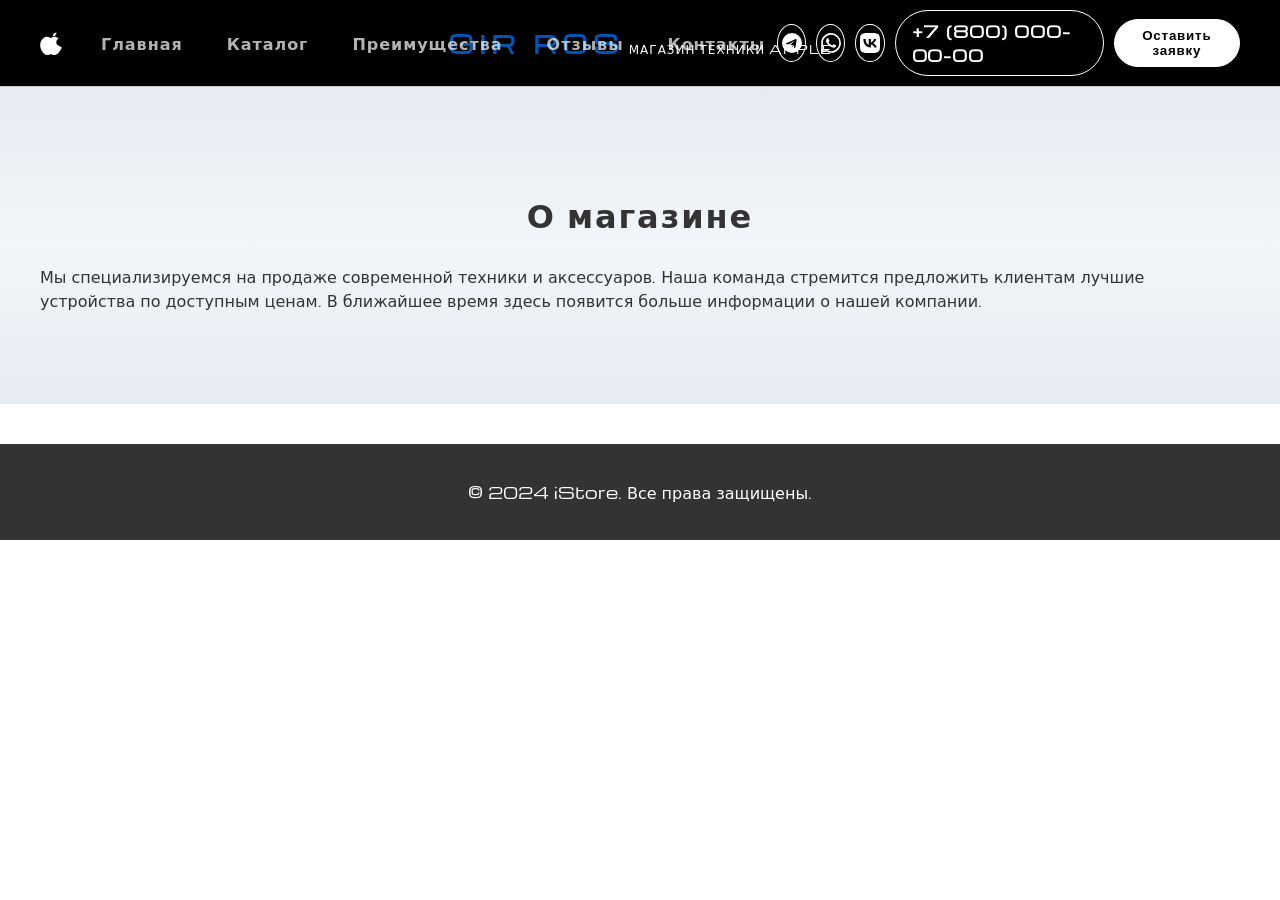
<file: about.html>
<!doctype html>
<html lang="ru">
  <head>
    <meta charset="UTF-8" />
    <meta name="viewport" content="width=device-width, initial-scale=1.0" />
    <title>О нас</title>
    <link rel="preconnect" href="https://fonts.googleapis.com">
    <link rel="preconnect" href="https://fonts.gstatic.com" crossorigin>
    <link href="https://fonts.googleapis.com/css2?family=Michroma&display=swap" rel="stylesheet">
    <link rel="stylesheet" href="assets/styles.css" />
  </head>
  <body>
    <header>
      <div class="logo">
        <svg
          class="apple-icon"
          viewBox="0 0 24 24"
          width="24"
          height="24"
          fill="currentColor"
          aria-hidden="true"
        >
          <path
            d="M16.365 1.43c-.92.055-2 .64-2.65 1.39-.57.65-1.07 1.66-.88 2.63h.05c.95 0 2.06-.6 2.71-1.35.58-.66 1.02-1.67.77-2.67zM21.8 16.6c-.73 1.68-1.6 3.36-2.8 4.77-1.13 1.31-2.5 2.63-4.28 2.63-1.66 0-2.1-.86-3.9-.86-1.83 0-2.33.84-3.87.86-1.78 0-3.23-1.73-4.36-3.04C.83 18.9-.13 15.6.3 12.53c.36-2.46 1.8-4.53 3.6-5.77a5.54 5.54 0 012.95-.95c1.63 0 3.17 1.12 3.9 1.12.72 0 2.13-1.37 3.95-1.17.67.03 2.55.27 3.76 2.03-3.2 1.73-2.68 6.22.49 7.02z"
          />
        </svg>
        <div class="logo-text">
          <a href="index.html" class="logo-name" title="gir-ros.ru">GIR ROS</a>
          <small class="logo-tagline">МАГАЗИН ТЕХНИКИ APPLE</small>
        </div>
      </div>
      <button class="hamburger" aria-label="Меню">&#9776;</button>
      <ul class="navbar">
        <li><a href="index.html">Главная</a></li>
        <li><a href="catalog.html">Каталог</a></li>
        <li><a href="about.html">Преимущества</a></li>
        <li><a href="reviews.html">Отзывы</a></li>
        <li><a href="contacts.html">Контакты</a></li>
      </ul>
      <div class="navbar-right">
        <a href="https://t.me/" class="icon-btn" target="_blank" aria-label="Telegram">
          <svg viewBox="0 0 24 24" fill="currentColor" width="20" height="20">
            <path d="M11.944 0A12 12 0 0 0 0 12a12 12 0 0 0 12 12 12 12 0 0 0 12-12A12 12 0 0 0 12 0a12 12 0 0 0-.056 0zm4.962 7.224c.1-.002.321.023.465.14a.506.506 0 0 1 .171.325c.016.093.036.306.02.472-.18 1.898-.962 6.502-1.36 8.627-.168.9-.499 1.201-.82 1.23-.696.065-1.225-.46-1.9-.902-1.056-.693-1.653-1.124-2.678-1.8-1.185-.78-.417-1.21.258-1.91.177-.184 3.247-2.977 3.307-3.23.007-.032.014-.15-.056-.212s-.174-.041-.249-.024c-.106.024-1.793 1.14-5.061 3.345-.48.33-.913.49-1.302.48-.428-.008-1.252-.241-1.865-.44-.752-.245-1.349-.374-1.297-.789.027-.216.325-.437.893-.663 3.498-1.524 5.83-2.529 6.998-3.014 3.332-1.386 4.025-1.627 4.476-1.635z"/>
          </svg>
        </a>
        <a href="https://wa.me/" class="icon-btn" target="_blank" aria-label="WhatsApp">
          <svg viewBox="0 0 24 24" fill="currentColor" width="20" height="20">
            <path d="M17.472 14.382c-.297-.149-1.758-.867-2.03-.967-.273-.099-.471-.148-.67.15-.197.297-.767.966-.94 1.164-.173.199-.347.223-.644.075-.297-.15-1.255-.463-2.39-1.475-.883-.788-1.48-1.761-1.653-2.059-.173-.297-.018-.458.13-.606.134-.133.298-.347.446-.52.149-.174.198-.298.298-.497.099-.198.05-.371-.025-.52-.075-.149-.669-1.612-.916-2.207-.242-.579-.487-.5-.669-.51-.173-.008-.371-.01-.57-.01-.198 0-.52.074-.792.372-.272.297-1.04 1.016-1.04 2.479 0 1.462 1.065 2.875 1.213 3.074.149.198 2.096 3.2 5.077 4.487.709.306 1.262.489 1.694.625.712.227 1.36.195 1.871.118.571-.085 1.758-.719 2.006-1.413.248-.694.248-1.289.173-1.413-.074-.124-.272-.198-.57-.347m-5.421 7.403h-.004a9.87 9.87 0 01-5.031-1.378l-.361-.214-3.741.982.998-3.648-.235-.374a9.86 9.86 0 01-1.51-5.26c.001-5.45 4.436-9.884 9.888-9.884 2.64 0 5.122 1.03 6.988 2.898a9.825 9.825 0 012.893 6.994c-.003 5.45-4.437 9.884-9.885 9.884m8.413-18.297A11.815 11.815 0 0012.05 0C5.495 0 .165 5.335.162 11.892c0 2.096.547 4.142 1.588 5.945L.057 24l6.305-1.654a11.882 11.882 0 005.683 1.448h.005c6.554 0 11.89-5.335 11.893-11.893a11.821 11.821 0 00-3.48-8.413Z"/>
          </svg>
        </a>
        <a href="https://vk.com" class="icon-btn" target="_blank" aria-label="VK">
          <svg viewBox="0 0 24 24" fill="currentColor" width="20" height="20">
            <path d="m9.489.004.729-.003h3.564l.73.003.914.01.433.007.418.011.403.014.388.016.374.021.36.025.345.03.333.033c1.74.196 2.933.616 3.833 1.516.9.9 1.32 2.092 1.516 3.833l.034.333.029.346.025.36.02.373.025.588.012.41.013.644.009.915.004.98-.001 3.313-.003.73-.01.914-.007.433-.011.418-.014.403-.016.388-.021.374-.025.36-.03.345-.033.333c-.196 1.74-.616 2.933-1.516 3.833-.9.9-2.092 1.32-3.833 1.516l-.333.034-.346.029-.36.025-.373.02-.588.025-.41.012-.644.013-.915.009-.98.004-3.313-.001-.73-.003-.914-.01-.433-.007-.418-.011-.403-.014-.388-.016-.374-.021-.36-.025-.345-.03-.333-.033c-1.74-.196-2.933-.616-3.833-1.516-.9-.9-1.32-2.092-1.516-3.833l-.034-.333-.029-.346-.025-.36-.02-.373-.025-.588-.012-.41-.013-.644-.009-.915-.004-.98.001-3.313.003-.73.01-.914.007-.433.011-.418.014-.403.016-.388.021-.374.025-.36.03-.345.033-.333c.196-1.74.616-2.933 1.516-3.833.9-.9 2.092-1.32 3.833-1.516l.333-.034.346-.029.36-.025.373-.02.588-.025.41-.012.644-.013.915-.009ZM6.79 7.3H4.05c.13 6.24 3.25 9.99 8.72 9.99h.31v-3.57c2.01.2 3.53 1.67 4.14 3.57h2.84c-.78-2.84-2.83-4.41-4.11-5.01 1.28-.74 3.08-2.54 3.51-4.98h-2.58c-.56 1.98-2.22 3.78-3.8 3.95V7.3H10.5v6.92c-1.6-.4-3.62-2.34-3.71-6.92Z"/>
          </svg>
        </a>
        <a href="tel:+78000000000" class="phone-btn">+7 (800) 000-00-00</a>
        <button class="request-btn">Оставить заявку</button>
      </div>
    </header>

    <section class="section-background">
      <div class="container fade-in">
      <h1>О магазине</h1>
      <p>
        Мы специализируемся на продаже современной техники и аксессуаров. Наша
        команда стремится предложить клиентам лучшие устройства по доступным
        ценам. В ближайшее время здесь появится больше информации о нашей
        компании.
      </p>
      </div>
    </section>

    <footer>
      <p>&copy; 2024 iStore. Все права защищены.</p>
    </footer>

    <div id="request-modal" class="modal">
      <div class="modal-content">
        <button class="close-modal">&times;</button>
        <h2>Оставьте заявку</h2>
        <p>
          В течение 30 минут , в рабочее время с вами свяжется менеджер нашего
          магазина
        </p>
        <form>
          <input type="text" placeholder="Ваше имя" required />
          <input type="tel" placeholder="Ваш телефон" required />
          <button type="submit">Отправить</button>
        </form>
        <small
          >Нажимая на кнопку "Отправить" вы соглашаетесь с правилами обработки
          персональных данных</small
        >
      </div>
    </div>

    <script src="assets/script.js"></script>
  </body>
</html>
</file>
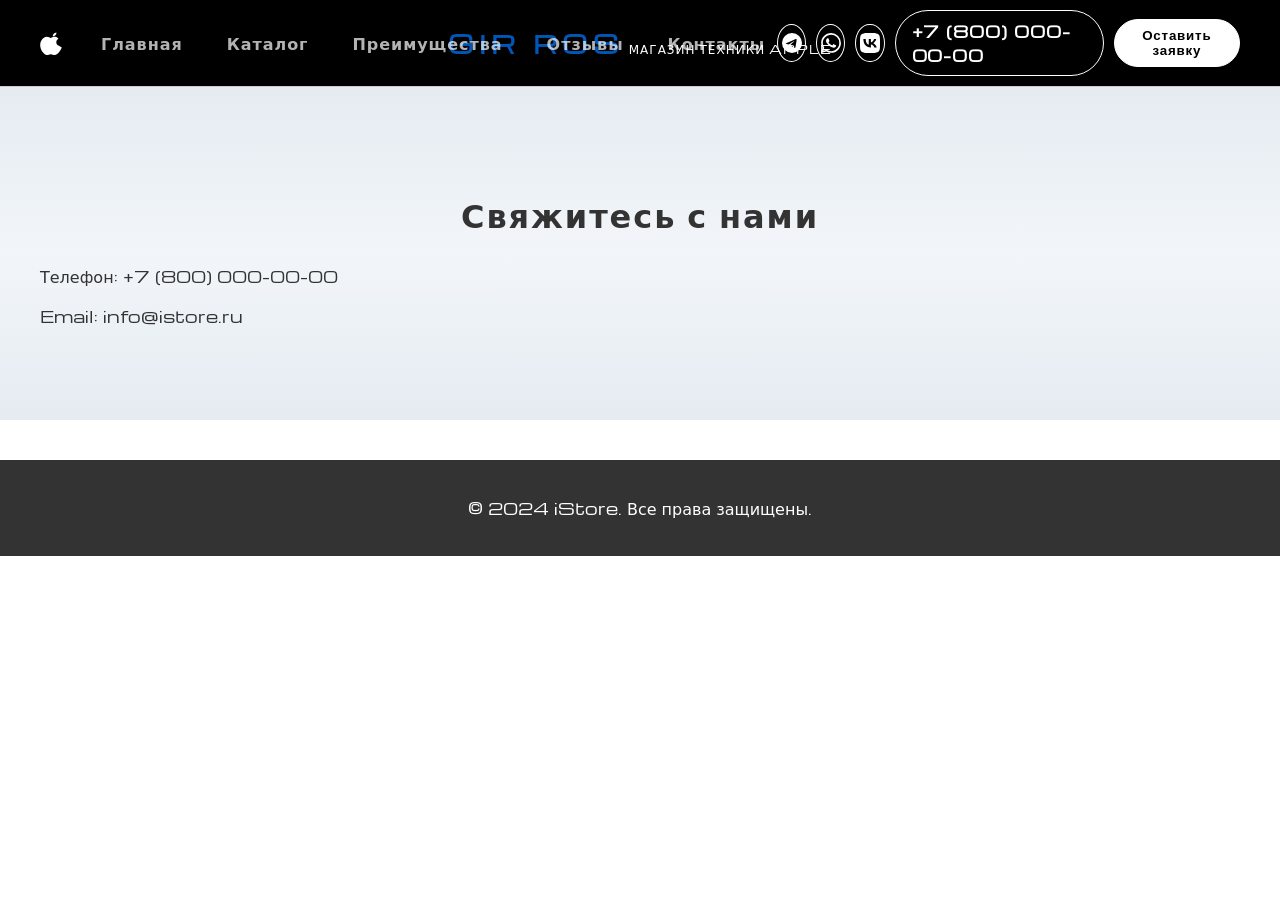
<file: contacts.html>
<!doctype html>
<html lang="ru">
  <head>
    <meta charset="UTF-8" />
    <meta name="viewport" content="width=device-width, initial-scale=1.0" />
    <title>Контакты</title>
    <link rel="preconnect" href="https://fonts.googleapis.com">
    <link rel="preconnect" href="https://fonts.gstatic.com" crossorigin>
    <link href="https://fonts.googleapis.com/css2?family=Michroma&display=swap" rel="stylesheet">
    <link rel="stylesheet" href="assets/styles.css" />
  </head>
  <body>
    <header>
      <div class="logo">
        <svg
          class="apple-icon"
          viewBox="0 0 24 24"
          width="24"
          height="24"
          fill="currentColor"
          aria-hidden="true"
        >
          <path
            d="M16.365 1.43c-.92.055-2 .64-2.65 1.39-.57.65-1.07 1.66-.88 2.63h.05c.95 0 2.06-.6 2.71-1.35.58-.66 1.02-1.67.77-2.67zM21.8 16.6c-.73 1.68-1.6 3.36-2.8 4.77-1.13 1.31-2.5 2.63-4.28 2.63-1.66 0-2.1-.86-3.9-.86-1.83 0-2.33.84-3.87.86-1.78 0-3.23-1.73-4.36-3.04C.83 18.9-.13 15.6.3 12.53c.36-2.46 1.8-4.53 3.6-5.77a5.54 5.54 0 012.95-.95c1.63 0 3.17 1.12 3.9 1.12.72 0 2.13-1.37 3.95-1.17.67.03 2.55.27 3.76 2.03-3.2 1.73-2.68 6.22.49 7.02z"
          />
        </svg>
        <div class="logo-text">
          <a href="index.html" class="logo-name" title="gir-ros.ru">GIR ROS</a>
          <small class="logo-tagline">МАГАЗИН ТЕХНИКИ APPLE</small>
        </div>
      </div>
      <button class="hamburger" aria-label="Меню">&#9776;</button>
      <ul class="navbar">
        <li><a href="index.html">Главная</a></li>
        <li><a href="catalog.html">Каталог</a></li>
        <li><a href="about.html">Преимущества</a></li>
        <li><a href="reviews.html">Отзывы</a></li>
        <li><a href="contacts.html">Контакты</a></li>
      </ul>
      <div class="navbar-right">
        <a href="https://t.me/" class="icon-btn" target="_blank" aria-label="Telegram">
          <svg viewBox="0 0 24 24" fill="currentColor" width="20" height="20">
            <path d="M11.944 0A12 12 0 0 0 0 12a12 12 0 0 0 12 12 12 12 0 0 0 12-12A12 12 0 0 0 12 0a12 12 0 0 0-.056 0zm4.962 7.224c.1-.002.321.023.465.14a.506.506 0 0 1 .171.325c.016.093.036.306.02.472-.18 1.898-.962 6.502-1.36 8.627-.168.9-.499 1.201-.82 1.23-.696.065-1.225-.46-1.9-.902-1.056-.693-1.653-1.124-2.678-1.8-1.185-.78-.417-1.21.258-1.91.177-.184 3.247-2.977 3.307-3.23.007-.032.014-.15-.056-.212s-.174-.041-.249-.024c-.106.024-1.793 1.14-5.061 3.345-.48.33-.913.49-1.302.48-.428-.008-1.252-.241-1.865-.44-.752-.245-1.349-.374-1.297-.789.027-.216.325-.437.893-.663 3.498-1.524 5.83-2.529 6.998-3.014 3.332-1.386 4.025-1.627 4.476-1.635z"/>
          </svg>
        </a>
        <a href="https://wa.me/" class="icon-btn" target="_blank" aria-label="WhatsApp">
          <svg viewBox="0 0 24 24" fill="currentColor" width="20" height="20">
            <path d="M17.472 14.382c-.297-.149-1.758-.867-2.03-.967-.273-.099-.471-.148-.67.15-.197.297-.767.966-.94 1.164-.173.199-.347.223-.644.075-.297-.15-1.255-.463-2.39-1.475-.883-.788-1.48-1.761-1.653-2.059-.173-.297-.018-.458.13-.606.134-.133.298-.347.446-.52.149-.174.198-.298.298-.497.099-.198.05-.371-.025-.52-.075-.149-.669-1.612-.916-2.207-.242-.579-.487-.5-.669-.51-.173-.008-.371-.01-.57-.01-.198 0-.52.074-.792.372-.272.297-1.04 1.016-1.04 2.479 0 1.462 1.065 2.875 1.213 3.074.149.198 2.096 3.2 5.077 4.487.709.306 1.262.489 1.694.625.712.227 1.36.195 1.871.118.571-.085 1.758-.719 2.006-1.413.248-.694.248-1.289.173-1.413-.074-.124-.272-.198-.57-.347m-5.421 7.403h-.004a9.87 9.87 0 01-5.031-1.378l-.361-.214-3.741.982.998-3.648-.235-.374a9.86 9.86 0 01-1.51-5.26c.001-5.45 4.436-9.884 9.888-9.884 2.64 0 5.122 1.03 6.988 2.898a9.825 9.825 0 012.893 6.994c-.003 5.45-4.437 9.884-9.885 9.884m8.413-18.297A11.815 11.815 0 0012.05 0C5.495 0 .165 5.335.162 11.892c0 2.096.547 4.142 1.588 5.945L.057 24l6.305-1.654a11.882 11.882 0 005.683 1.448h.005c6.554 0 11.89-5.335 11.893-11.893a11.821 11.821 0 00-3.48-8.413Z"/>
          </svg>
        </a>
        <a href="https://vk.com" class="icon-btn" target="_blank" aria-label="VK">
          <svg viewBox="0 0 24 24" fill="currentColor" width="20" height="20">
            <path d="m9.489.004.729-.003h3.564l.73.003.914.01.433.007.418.011.403.014.388.016.374.021.36.025.345.03.333.033c1.74.196 2.933.616 3.833 1.516.9.9 1.32 2.092 1.516 3.833l.034.333.029.346.025.36.02.373.025.588.012.41.013.644.009.915.004.98-.001 3.313-.003.73-.01.914-.007.433-.011.418-.014.403-.016.388-.021.374-.025.36-.03.345-.033.333c-.196 1.74-.616 2.933-1.516 3.833-.9.9-2.092 1.32-3.833 1.516l-.333.034-.346.029-.36.025-.373.02-.588.025-.41.012-.644.013-.915.009-.98.004-3.313-.001-.73-.003-.914-.01-.433-.007-.418-.011-.403-.014-.388-.016-.374-.021-.36-.025-.345-.03-.333-.033c-1.74-.196-2.933-.616-3.833-1.516-.9-.9-1.32-2.092-1.516-3.833l-.034-.333-.029-.346-.025-.36-.02-.373-.025-.588-.012-.41-.013-.644-.009-.915-.004-.98.001-3.313.003-.73.01-.914.007-.433.011-.418.014-.403.016-.388.021-.374.025-.36.03-.345.033-.333c.196-1.74.616-2.933 1.516-3.833.9-.9 2.092-1.32 3.833-1.516l.333-.034.346-.029.36-.025.373-.02.588-.025.41-.012.644-.013.915-.009ZM6.79 7.3H4.05c.13 6.24 3.25 9.99 8.72 9.99h.31v-3.57c2.01.2 3.53 1.67 4.14 3.57h2.84c-.78-2.84-2.83-4.41-4.11-5.01 1.28-.74 3.08-2.54 3.51-4.98h-2.58c-.56 1.98-2.22 3.78-3.8 3.95V7.3H10.5v6.92c-1.6-.4-3.62-2.34-3.71-6.92Z"/>
          </svg>
        </a>
        <a href="tel:+78000000000" class="phone-btn">+7 (800) 000-00-00</a>
        <button class="request-btn">Оставить заявку</button>
      </div>
    </header>

    <section class="section-background">
      <div class="container fade-in">
      <h1>Свяжитесь с нами</h1>
      <p>Телефон: +7 (800) 000-00-00</p>
      <p>Email: info@istore.ru</p>
      </div>
    </section>

    <footer>
      <p>&copy; 2024 iStore. Все права защищены.</p>
    </footer>

    <div id="request-modal" class="modal">
      <div class="modal-content">
        <button class="close-modal">&times;</button>
        <h2>Оставьте заявку</h2>
        <p>
          В течение 30 минут , в рабочее время с вами свяжется менеджер нашего
          магазина
        </p>
        <form>
          <input type="text" placeholder="Ваше имя" required />
          <input type="tel" placeholder="Ваш телефон" required />
          <button type="submit">Отправить</button>
        </form>
        <small
          >Нажимая на кнопку "Отправить" вы соглашаетесь с правилами обработки
          персональных данных</small
        >
      </div>
    </div>

    <script src="assets/script.js"></script>
  </body>
</html>
</file>
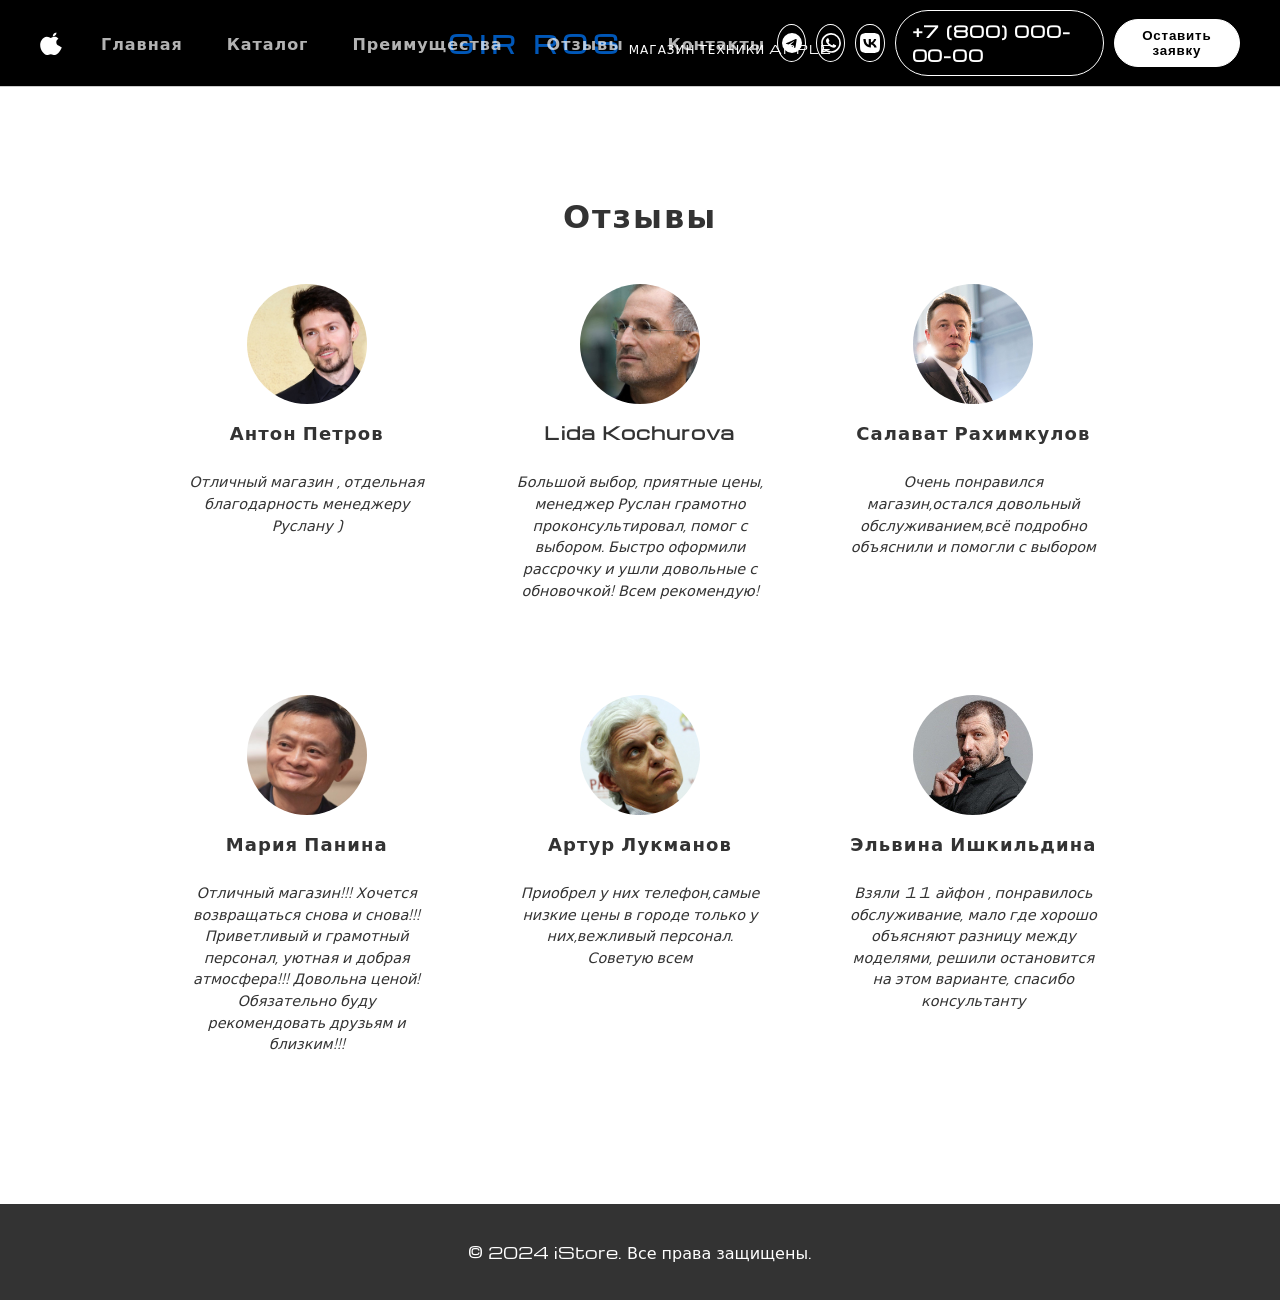
<file: reviews.html>
<!doctype html>
<html lang="ru">
  <head>
    <meta charset="UTF-8" />
    <meta name="viewport" content="width=device-width, initial-scale=1.0" />
    <title>Отзывы</title>
    <link rel="preconnect" href="https://fonts.googleapis.com">
    <link rel="preconnect" href="https://fonts.gstatic.com" crossorigin>
    <link href="https://fonts.googleapis.com/css2?family=Michroma&display=swap" rel="stylesheet">
    <link rel="stylesheet" href="assets/styles.css" />
  </head>
  <body>
    <header>
      <div class="logo">
        <svg
          class="apple-icon"
          viewBox="0 0 24 24"
          width="24"
          height="24"
          fill="currentColor"
          aria-hidden="true"
        >
          <path
            d="M16.365 1.43c-.92.055-2 .64-2.65 1.39-.57.65-1.07 1.66-.88 2.63h.05c.95 0 2.06-.6 2.71-1.35.58-.66 1.02-1.67.77-2.67zM21.8 16.6c-.73 1.68-1.6 3.36-2.8 4.77-1.13 1.31-2.5 2.63-4.28 2.63-1.66 0-2.1-.86-3.9-.86-1.83 0-2.33.84-3.87.86-1.78 0-3.23-1.73-4.36-3.04C.83 18.9-.13 15.6.3 12.53c.36-2.46 1.8-4.53 3.6-5.77a5.54 5.54 0 012.95-.95c1.63 0 3.17 1.12 3.9 1.12.72 0 2.13-1.37 3.95-1.17.67.03 2.55.27 3.76 2.03-3.2 1.73-2.68 6.22.49 7.02z"
          />
        </svg>
        <div class="logo-text">
          <a href="index.html" class="logo-name" title="gir-ros.ru">GIR ROS</a>
          <small class="logo-tagline">МАГАЗИН ТЕХНИКИ APPLE</small>
        </div>
      </div>
      <button class="hamburger" aria-label="Меню">&#9776;</button>
      <ul class="navbar">
        <li><a href="index.html">Главная</a></li>
        <li><a href="catalog.html">Каталог</a></li>
        <li><a href="about.html">Преимущества</a></li>
        <li><a href="reviews.html">Отзывы</a></li>
        <li><a href="contacts.html">Контакты</a></li>
      </ul>
      <div class="navbar-right">
        <a href="https://t.me/" class="icon-btn" target="_blank" aria-label="Telegram">
          <svg viewBox="0 0 24 24" fill="currentColor" width="20" height="20">
            <path d="M11.944 0A12 12 0 0 0 0 12a12 12 0 0 0 12 12 12 12 0 0 0 12-12A12 12 0 0 0 12 0a12 12 0 0 0-.056 0zm4.962 7.224c.1-.002.321.023.465.14a.506.506 0 0 1 .171.325c.016.093.036.306.02.472-.18 1.898-.962 6.502-1.36 8.627-.168.9-.499 1.201-.82 1.23-.696.065-1.225-.46-1.9-.902-1.056-.693-1.653-1.124-2.678-1.8-1.185-.78-.417-1.21.258-1.91.177-.184 3.247-2.977 3.307-3.23.007-.032.014-.15-.056-.212s-.174-.041-.249-.024c-.106.024-1.793 1.14-5.061 3.345-.48.33-.913.49-1.302.48-.428-.008-1.252-.241-1.865-.44-.752-.245-1.349-.374-1.297-.789.027-.216.325-.437.893-.663 3.498-1.524 5.83-2.529 6.998-3.014 3.332-1.386 4.025-1.627 4.476-1.635z"/>
          </svg>
        </a>
        <a href="https://wa.me/" class="icon-btn" target="_blank" aria-label="WhatsApp">
          <svg viewBox="0 0 24 24" fill="currentColor" width="20" height="20">
            <path d="M17.472 14.382c-.297-.149-1.758-.867-2.03-.967-.273-.099-.471-.148-.67.15-.197.297-.767.966-.94 1.164-.173.199-.347.223-.644.075-.297-.15-1.255-.463-2.39-1.475-.883-.788-1.48-1.761-1.653-2.059-.173-.297-.018-.458.13-.606.134-.133.298-.347.446-.52.149-.174.198-.298.298-.497.099-.198.05-.371-.025-.52-.075-.149-.669-1.612-.916-2.207-.242-.579-.487-.5-.669-.51-.173-.008-.371-.01-.57-.01-.198 0-.52.074-.792.372-.272.297-1.04 1.016-1.04 2.479 0 1.462 1.065 2.875 1.213 3.074.149.198 2.096 3.2 5.077 4.487.709.306 1.262.489 1.694.625.712.227 1.36.195 1.871.118.571-.085 1.758-.719 2.006-1.413.248-.694.248-1.289.173-1.413-.074-.124-.272-.198-.57-.347m-5.421 7.403h-.004a9.87 9.87 0 01-5.031-1.378l-.361-.214-3.741.982.998-3.648-.235-.374a9.86 9.86 0 01-1.51-5.26c.001-5.45 4.436-9.884 9.888-9.884 2.64 0 5.122 1.03 6.988 2.898a9.825 9.825 0 012.893 6.994c-.003 5.45-4.437 9.884-9.885 9.884m8.413-18.297A11.815 11.815 0 0012.05 0C5.495 0 .165 5.335.162 11.892c0 2.096.547 4.142 1.588 5.945L.057 24l6.305-1.654a11.882 11.882 0 005.683 1.448h.005c6.554 0 11.89-5.335 11.893-11.893a11.821 11.821 0 00-3.48-8.413Z"/>
          </svg>
        </a>
        <a href="https://vk.com" class="icon-btn" target="_blank" aria-label="VK">
          <svg viewBox="0 0 24 24" fill="currentColor" width="20" height="20">
            <path d="m9.489.004.729-.003h3.564l.73.003.914.01.433.007.418.011.403.014.388.016.374.021.36.025.345.03.333.033c1.74.196 2.933.616 3.833 1.516.9.9 1.32 2.092 1.516 3.833l.034.333.029.346.025.36.02.373.025.588.012.41.013.644.009.915.004.98-.001 3.313-.003.73-.01.914-.007.433-.011.418-.014.403-.016.388-.021.374-.025.36-.03.345-.033.333c-.196 1.74-.616 2.933-1.516 3.833-.9.9-2.092 1.32-3.833 1.516l-.333.034-.346.029-.36.025-.373.02-.588.025-.41.012-.644.013-.915.009-.98.004-3.313-.001-.73-.003-.914-.01-.433-.007-.418-.011-.403-.014-.388-.016-.374-.021-.36-.025-.345-.03-.333-.033c-1.74-.196-2.933-.616-3.833-1.516-.9-.9-1.32-2.092-1.516-3.833l-.034-.333-.029-.346-.025-.36-.02-.373-.025-.588-.012-.41-.013-.644-.009-.915-.004-.98.001-3.313.003-.73.01-.914.007-.433.011-.418.014-.403.016-.388.021-.374.025-.36.03-.345.033-.333c.196-1.74.616-2.933 1.516-3.833.9-.9 2.092-1.32 3.833-1.516l.333-.034.346-.029.36-.025.373-.02.588-.025.41-.012.644-.013.915-.009ZM6.79 7.3H4.05c.13 6.24 3.25 9.99 8.72 9.99h.31v-3.57c2.01.2 3.53 1.67 4.14 3.57h2.84c-.78-2.84-2.83-4.41-4.11-5.01 1.28-.74 3.08-2.54 3.51-4.98h-2.58c-.56 1.98-2.22 3.78-3.8 3.95V7.3H10.5v6.92c-1.6-.4-3.62-2.34-3.71-6.92Z"/>
          </svg>
        </a>
        <a href="tel:+78000000000" class="phone-btn">+7 (800) 000-00-00</a>
        <button class="request-btn">Оставить заявку</button>
      </div>
    </header>

    <section>
      <div class="container fade-in">
      <h1>Отзывы</h1>
      <div class="reviews-grid">
        <div class="review-card">
          <img src="assets/images/review1.jpg" alt="Антон Петров" />
          <h3>Антон Петров</h3>
          <p>Отличный магазин , отдельная благодарность менеджеру Руслану )</p>
        </div>
        <div class="review-card">
          <img src="assets/images/review2.jpg" alt="Lida Kochurova" />
          <h3>Lida Kochurova</h3>
          <p>
            Большой выбор, приятные цены, менеджер Руслан грамотно
            проконсультировал, помог с выбором. Быстро оформили рассрочку и ушли
            довольные с обновочкой! Всем рекомендую!
          </p>
        </div>
        <div class="review-card">
          <img src="assets/images/review3.jpg" alt="Салават Рахимкулов" />
          <h3>Салават Рахимкулов</h3>
          <p>
            Очень понравился магазин,остался довольный обслуживанием,всё
            подробно объяснили и помогли с выбором
          </p>
        </div>
        <div class="review-card">
          <img src="assets/images/review4.jpg" alt="Мария Панина" />
          <h3>Мария Панина</h3>
          <p>
            Отличный магазин!!! Хочется возвращаться снова и снова!!!
            Приветливый и грамотный персонал, уютная и добрая атмосфера!!!
            Довольна ценой! Обязательно буду рекомендовать друзьям и близким!!!
          </p>
        </div>
        <div class="review-card">
          <img src="assets/images/review5.jpg" alt="Артур Лукманов" />
          <h3>Артур Лукманов</h3>
          <p>
            Приобрел у них телефон,самые низкие цены в городе только у
            них,вежливый персонал. Советую всем
          </p>
        </div>
        <div class="review-card">
          <img src="assets/images/review6.jpg" alt="Эльвина Ишкильдина" />
          <h3>Эльвина Ишкильдина</h3>
          <p>
            Взяли 11 айфон , понравилось обслуживание, мало где хорошо объясняют
            разницу между моделями, решили остановится на этом варианте, спасибо
            консультанту
          </p>
        </div>
      </div>
      </div>
    </section>

    <footer>
      <p>&copy; 2024 iStore. Все права защищены.</p>
    </footer>

    <div id="request-modal" class="modal">
      <div class="modal-content">
        <button class="close-modal">&times;</button>
        <h2>Оставьте заявку</h2>
        <p>
          В течение 30 минут , в рабочее время с вами свяжется менеджер нашего
          магазина
        </p>
        <form>
          <input type="text" placeholder="Ваше имя" required />
          <input type="tel" placeholder="Ваш телефон" required />
          <button type="submit">Отправить</button>
        </form>
        <small
          >Нажимая на кнопку "Отправить" вы соглашаетесь с правилами обработки
          персональных данных</small
        >
      </div>
    </div>

    <script src="assets/script.js"></script>
  </body>
</html>
</file>
<file: assets/styles.css>
/* === Global font: Michroma everywhere === */
html, body {
  font-family: "Michroma", system-ui, -apple-system, "Segoe UI", Roboto, Arial, sans-serif;
  font-weight: 400;                 /* у Michroma один базовый вес — оставляем 400 */
  -webkit-font-smoothing: antialiased;
  -moz-osx-font-smoothing: grayscale;
  text-rendering: optimizeLegibility;
}

/* Небольшая разрядка для заголовков/навигации в духе wordmark */
h1, h2, h3, h4, h5, h6,
.navbar a, .btn, .phone-btn, .request-btn,
.logo-text, .logo-name {
  letter-spacing: 0.06em;           /* аккуратно, чтобы абзацы не «расползались» */
  text-transform: none;             /* по желанию: можно uppercase */
}

/* Для логотипа можно шире, если нужно «как в лого» */
.logo-name {
  letter-spacing: 0.22em;           /* как в варианте B */
  text-transform: uppercase;        /* подчеркнуть «логотипность» */
}

/* Опционально: плотнее абзацы и шире числа */
p, li {
  letter-spacing: 0;
}

.kpi, .stat {
  letter-spacing: 0.08em;
}

html {
  scroll-behavior: smooth;
}

:root {
  --color-bg: #FFFFFF;
  --color-text: #333333;
  --color-primary: #0057B8;
  --color-accent: #FF6A00;
  --page-max: 1440px;
  --pad-inline: clamp(16px, 4vw, 96px);
  --hero-max: 1200px;
}

body {
  margin: 0;
  background-color: var(--color-bg);
  color: var(--color-text);
  line-height: 1.5;
}

a {
  color: var(--color-primary);
  text-decoration: none;
  transition: color 0.2s;
}

a:hover {
  color: var(--color-accent);
}

h1,
h2,
h3 {
  font-weight: 700;
  color: var(--color-text);
}

h1 {
  font-size: 32px;
  text-align: center;
}

h2 {
  font-size: 28px;
  text-align: center;
}

h3 {
  font-size: 24px;
}

.page,
.main-layout {
  max-width: var(--page-max);
  margin-inline: auto;
  padding-inline: var(--pad-inline);
}

header {
  background-color: #000;
  color: #fff;
  padding: 10px 40px;
  position: sticky;
  top: 0;
  z-index: 1000;
  display: flex;
  align-items: center;
  justify-content: flex-start;
  border-bottom: 1px solid #cccccc;
}

.logo {
  display: flex;
  align-items: center;
  gap: 8px;
  color: #fff;
}


.logo-text {
  line-height: 1;
}

header .logo-text {
  position: absolute;
  left: 50%;
  top: 50%;
  transform: translate(-50%, -50%);
  text-align: center;
}

.logo-name {
  font-weight: 700;
  font-size: 24px;
}

.logo-tagline {
  font-size: 12px;
  text-transform: uppercase;
  letter-spacing: 1px;
}

.navbar {
  display: flex;
  justify-content: flex-start;
  gap: 20px;
  list-style-type: none;
  padding: 0;
  margin: 0;
  margin-left: 25px;
}

.navbar li {
  display: inline-block;
}

.navbar a {
  text-decoration: none;
  color: #fff;
  font-weight: 600;
  padding: 8px 12px;
  opacity: 0.7;
  transition: opacity 0.2s;
}

  .navbar a:hover,
  .navbar a.active {
    opacity: 1;
  }

  section {
  padding: 60px 16px;
}

/* Background gradient for sections */
.section-background {
  background: linear-gradient(to bottom, #e5ebf1 0%, #f2f6fa 50%, #e5ebf1 100%);
}

.hero {
  padding: 0;
  position: relative;
}

/* Hero slider */
.hero-swiper {
  width: 100%;
  overflow: visible;
}

.hero-swiper .swiper-wrapper {
  transition-timing-function: cubic-bezier(0.8, 0, 1, 1);
}

.hero-swiper .swiper-slide {
  width: 75%;
  box-sizing: border-box;
  border: 1px solid #fff;
  border-radius: 12px;
  position: relative;
  overflow: hidden;
}

.hero-swiper img {
  width: 100%;
  aspect-ratio: 16/9;
  object-fit: cover;
  display: block;
}

.hero-swiper .swiper-pagination-bullet {
  background: #fff;
  opacity: 0.5;
}

.hero-swiper .swiper-pagination-bullet-active {
  opacity: 1;
}

.mini-hero {
  padding: 60px 0;
}

.mini-hero h2 {
  text-align: center;
  margin: 0 16px 32px;
}

.mini-hero-swiper {
  width: 100%;
  overflow: visible;
}

.mini-hero-swiper .swiper-wrapper {
  transition-timing-function: linear;
}

.mini-hero-swiper .swiper-slide {
  width: min(70%, 720px);
  min-width: 300px;
  box-sizing: border-box;
  border: 1px solid #fff;
  border-radius: 12px;
  overflow: hidden;
}

.mini-hero-swiper img {
  width: 100%;
  aspect-ratio: 16 / 9;
  object-fit: cover;
  display: block;
}

.mini-hero-swiper .swiper-pagination {
  position: static;
  margin: 24px auto 0;
  width: fit-content;
}

.mini-hero-swiper .swiper-pagination-bullet {
  background: rgba(0, 0, 0, 0.2);
}

.mini-hero-swiper .swiper-pagination-bullet-active {
  background: rgba(0, 0, 0, 0.6);
}

.fade-in {
  opacity: 0;
  transform: translateY(20px);
  transition: opacity 0.6s ease-out, transform 0.6s ease-out;
}

.fade-in.in-view {
  opacity: 1;
  transform: none;
}

.container {
  max-width: 1200px;
  margin: 0 auto;
  padding: 16px;
}

.catalog {
  display: grid;
  gap: 30px;
  grid-template-columns: 1fr;
}

@media (min-width: 600px) {
    .catalog {
      grid-template-columns: repeat(2, 1fr);
    }
}

/* === Item page styles === */
.item-page {
  display: flex;
  flex-direction: column;
  min-height: 100vh;
}

.item-page .image-wrapper {
  position: relative;
  display: grid;
  place-items: center;
  width: 100%;
  min-height: clamp(240px, 40vw, 560px);
  overflow: clip;
}

.item-page .image-wrapper img {
  position: relative;
  z-index: 1;
  display: block;
  margin-inline: auto;
  width: min(100%, var(--hero-max));
  height: auto;
  object-fit: contain;
}

.item-page .characteristics-right img {
  width: min(100%, 720px);
  height: fit-content;
  object-fit: contain;
}

.item-page .main-section {
  display: flex;
  flex-direction: column;
  align-items: center;
  margin-top: -30px;
}

.item-page section {
  scroll-margin-top: 80px;
}

.item-page .main-layout {
  position: relative;
  width: 100%;
  display: flex;
  justify-content: center;
}

.item-page .item-nav {
  position: absolute;
  left: 40px;
  top: 0;
  display: flex;
  flex-direction: column;
  gap: 20px;
  z-index: 1;
}

.item-page .item-nav-btn {
  display: flex;
  align-items: center;
  justify-content: center;
  padding: 10px 20px;
  border: 1px solid #000;
  border-radius: 8px;
  background: #fff;
  color: #000;
  font-family: "Arial Narrow", Arial, sans-serif;
  font-size: 20px;
  cursor: pointer;
  transition: background 0.3s, color 0.3s, border-color 0.3s;
}

.item-page .item-nav-btn:hover,
.item-page .item-nav-btn:active {
  background: #000;
  color: #fff;
  border-color: #fff;
}

.item-page .image-wrapper::after {
  content: "";
  position: absolute;
  left: 50%;
  bottom: 8%;
  transform: translateX(-50%);
  width: min(100%, var(--hero-max));
  height: clamp(40px, 10vw, 120px);
  background: radial-gradient(60% 100% at 50% 50%, rgba(0, 0, 0, 0.25), transparent 70%);
  opacity: 0.35;
  filter: blur(6px);
  pointer-events: none;
}

.item-page .item-title {
  text-align: center;
  margin: clamp(8px, 2.4vw, 24px) 0 0;
  padding: 0 0 20px;
  font-size: clamp(28px, 4.8vw, 56px);
  line-height: 1.1;
}

.item-page .characteristics-stats .stat-value {
  font-size: clamp(26px, 4.2vw, 54px);
}

.item-page .item-title.item1-title {
  font-family: 'Helvetica';
}


/* Inverted navbar colors */
.item-page header {
  background-color: #fff;
  color: #000;
}

.item-page .logo,
.item-page .navbar a,
.item-page .hamburger {
  color: #000;
}

.item-page .icon-btn,
.item-page .phone-btn {
  color: #000;
  border-color: #000;
}

.item-page .request-btn {
  background-color: #000;
  color: #fff;
  border-color: #000;
}

.item-page .characteristics-section {
  padding: 60px 16px;
}

.item-page .characteristics-container {
  display: flex;
  align-items: center;
  justify-content: space-between;
  gap: 40px;
  max-width: 1500px;
  margin: 0 auto;
}

.item-page .characteristics-left {
  display: flex;
  flex-direction: column;
  gap: 30px;
  flex: 1;
}

.item-page .characteristics-stats {
  display: flex;
  flex-direction: column;
  gap: 20px;
}

.item-page .characteristics-stats .stat-item {
  display: flex;
  flex-direction: column;
}

.item-page .characteristics-stats .stat-value {
  font-size: 58px;
}

.item-page .characteristics-stats .stat-desc {
  font-size: 14px;
  opacity: 0.7;
}

.item-page .all-specs-btn {
  align-self: flex-start;
  padding: 10px 20px;
  border: 1px solid #000;
  border-radius: 8px;
  background: #fff;
  color: #000;
  font-size: 16px;
  cursor: pointer;
  transition: background 0.3s, color 0.3s;
}

.item-page .all-specs-btn:hover,
.item-page .all-specs-btn:active {
  background: #000;
  color: #fff;
}

.item-page .characteristics-right {
  flex: 1;
  display: flex;
  justify-content: center;
}



@media (max-width: 768px) {
  .item-page .characteristics-container {
    flex-direction: column;
    text-align: center;
  }

  .item-page .all-specs-btn {
    align-self: center;
  }
}

@media (min-width: 1024px) {
  .catalog {
    grid-template-columns: repeat(3, 1fr);
  }
}

.product-card {
  position: relative;
  display: block;
  height: 300px;
  overflow: hidden;
  text-decoration: none;
  background-color: #eee;
}

.product-card:hover .product-image {
  transform: scale(1.05);
}

.product-image {
  width: 100%;
  height: 100%;
  background: linear-gradient(135deg, #fafafa, #eaeaea);
  background-size: cover;
  background-position: center;
  transition: transform 0.3s ease;
}

.product-overlay {
  position: absolute;
  top: 0;
  left: 0;
  width: 100%;
  height: 100%;
  background: rgba(0, 0, 0, 0.4);
  display: flex;
  flex-direction: column;
  justify-content: center;
  align-items: center;
  text-align: center;
  color: #fff;
  transition: background 0.3s ease;
}

.product-overlay h3 {
  margin: 0;
  font-size: 1.2em;
  font-weight: 600;
  text-shadow: 0 1px 3px rgba(0, 0, 0, 0.6);
}

.product-overlay .price {
  margin-top: 6px;
  font-size: 1em;
  text-shadow: 0 1px 3px rgba(0, 0, 0, 0.6);
}

/* Reviews grid */
.reviews-grid {
  display: flex;
  flex-wrap: wrap;
  justify-content: center;
  gap: 40px;
  max-width: 960px;
  margin: 0 auto;
}

.review-card {
  background: #fff;
  padding: 20px;
  text-align: center;
  display: flex;
  flex-direction: column;
  align-items: center;
  flex: 1 1 250px;
  max-width: 300px;
  border-radius: 8px;
}
.review-card img {
  width: 120px;
  height: 120px;
  object-fit: cover;
  border-radius: 50%;
  margin-bottom: 15px;
  transition: transform 0.3s;
}

.review-card:hover img {
  transform: scale(1.05);
}

.review-card h3 {
  margin: 0 0 10px;
  font-size: 18px;
}

.review-card p {
  font-size: 0.9rem;
  line-height: 1.5;
  font-weight: 300;
  font-style: italic;
}

footer {
  text-align: center;
  padding: 20px 0;
  background: #333;
  color: #fff;
  margin-top: 40px;
}

/* Social icons and request button */
.navbar-right {
  display: flex;
  gap: 10px;
  align-items: center;
  margin-left: auto;
}

.icon-btn {
  width: 36px;
  height: 36px;
  border-radius: 50%;
  display: flex;
  align-items: center;
  justify-content: center;
  text-decoration: none;
  color: #fff;
  border: 1px solid #fff;
  cursor: pointer;
}


.phone-btn {
  color: #fff;
  border: 1px solid #fff;
  border-radius: 999px;
  padding: 8px 16px;
  font-weight: bold;
  text-decoration: none;
}

.request-btn {
  background-color: #fff;
  color: #000;
  border: 1px solid #fff;
  border-radius: 999px;
  padding: 8px 16px;
  cursor: pointer;
  font-weight: bold;
}

/* Modal styles */
.modal {
  display: none;
  position: fixed;
  top: 0;
  left: 0;
  width: 100%;
  height: 100%;
  background: rgba(0, 0, 0, 0.5);
  justify-content: center;
  align-items: center;
  z-index: 10000;
}

.modal.active {
  display: flex;
}

.modal-content {
  background: #fff;
  padding: 20px;
  border-radius: 4px;
  max-width: 300px;
  width: 90%;
  position: relative;
}

.modal-content h2 {
  margin-top: 0;
}

.close-modal {
  position: absolute;
  top: 5px;
  right: 5px;
  background: none;
  border: none;
  font-size: 20px;
  cursor: pointer;
}

.modal-content form {
  display: flex;
  flex-direction: column;
  gap: 10px;
}

.modal-content input {
  padding: 8px;
  border: 1px solid #ccc;
  border-radius: 4px;
}

.modal-content button[type="submit"] {
  background-color: var(--color-primary);
  color: #fff;
  border: none;
  border-radius: 4px;
  padding: 12px 24px;
  cursor: pointer;
  transition: background-color 0.2s, color 0.2s;
}

.modal-content button[type="submit"]:hover {
  background-color: var(--color-accent);
}

.modal-content small {
  font-size: 12px;
  color: #777;
}



/* Responsive styles */
.hamburger {
  display: none;
  color: #fff;
}

@media (max-width: 768px) {
  header {
    flex-direction: column;
    align-items: flex-start;
  }

  .hamburger {
    display: block;
    background: none;
    border: none;
    font-size: 24px;
    cursor: pointer;
    margin-left: 10px;
  }

  .navbar {
    flex-direction: column;
    width: 100%;
    gap: 10px;
    margin: 10px 0;
    display: none;
  }
  .navbar-right {
    width: 100%;
    margin-top: 10px;
    display: none;
    flex-direction: column;
    gap: 10px;
  }

  header.open .navbar,
  header.open .navbar-right {
    display: flex;
  }

  .reviews-grid {
    gap: 20px;
  }
}

@media (max-width: 480px) {
  .reviews-grid {
    flex-direction: column;
    align-items: center;
  }

  .product-image,
  .review-card img {
    height: 120px;
  }
}

/* Features section */
.features-heading {
  text-align: center;
  font-weight: 700;
  font-size: 34px;
  text-transform: uppercase;
  margin-bottom: 40px;
}

.features-grid {
  display: grid;
  grid-template-columns: repeat(2, 1fr);
  gap: 40px;
}

.feature-item {
  display: flex;
  gap: 20px;
  align-items: flex-start;
}

.feature-item i {
  font-size: 32px;
  color: #000;
}

.feature-item h4 {
  font-weight: 600;
  margin: 0 0 8px;
}

.feature-item p {
  color: #666;
  font-size: 15px;
  margin: 0;
}

/* Marquee */
.marquee {
  overflow: hidden;
  background-color: #f5f5f5;
  padding: 12px 0;
}

.marquee-track {
  display: flex;
  width: max-content;
  animation: marquee 120s linear infinite;
}

.marquee-content {
  display: flex;
}

.marquee-content span {
  margin-right: 50px;
  font-size: 28px;
  color: #555;
  letter-spacing: 1px;
  text-transform: uppercase;
}

@keyframes marquee {
  0% {
    transform: translateX(0);
  }
  100% {
    transform: translateX(-50%);
  }
}

/* Top Sales section */
.top-sales-heading {
  font-weight: bold;
  font-size: 32px;
  margin-bottom: 40px;
  text-transform: uppercase;
  text-align: center;
}

.top-sales-swiper {
  position: relative;
  padding-bottom: 40px;
}

.top-sales-swiper .swiper-slide {
  display: flex;
  justify-content: center;
}

.sales-card {
  background: #fff;
  border-radius: 6px;
  padding: 20px;
  box-shadow: 0 0 20px rgba(0, 0, 0, 0.05);
  width: 320px;
  display: flex;
  flex-direction: column;
  align-items: center;
  gap: 16px;
}

.sales-card .placeholder {
  width: 100%;
  height: 240px;
  background-color: #eee;
  border-radius: 4px;
}

.sales-card .specs {
  list-style: none;
  padding: 0;
  margin: 0;
  font-size: 14px;
  text-align: center;
}

.sales-card .specs li + li {
  margin-top: 4px;
}

.sales-card .price {
  background: #000;
  color: #fff;
  font-weight: bold;
  padding: 8px 12px;
  border-radius: 4px;
}

.sales-card button {
  background: #fff;
  border: 1px solid #000;
  padding: 8px 16px;
  font-weight: 500;
  cursor: pointer;
}

.sales-card button:hover {
  background: #000;
  color: #fff;
}

.top-sales-swiper .swiper-pagination-bullet {
  width: 12px;
  height: 12px;
  background: #ccc;
  opacity: 1;
  margin: 0 4px !important;
}

.top-sales-swiper .swiper-pagination-bullet-active {
  background: #000;
}

.top-sales-swiper .swiper-button-prev,
.top-sales-swiper .swiper-button-next {
  color: #000;
}

/* Каталог товаров в стиле Apple */

.catalog-section {
  padding-top: 50px;
  background: #f5f5f7;
  width: 100%;
  box-sizing: border-box;
}

.catalog-grid {
  display: flex;
  flex-wrap: wrap;
  gap: 12px;
  width: 100%;
  padding: 0 40px;
  box-sizing: border-box;
}

.catalog-item {
  position: relative;
  flex: 0 0 calc(50% - 6px);
  box-sizing: border-box;
  overflow: hidden;
  border: 1px solid #fff;
  border-radius: 12px;
  height: calc((100vw - 80px) * 0.325);
  transition: flex-basis 0.6s ease;
}

.catalog-item img {
  position: absolute;
  top: 0;
  left: 0;
  width: 100%;
  height: 100%;
  object-fit: cover;
  z-index: 0;
  transition: transform 0.6s ease;
}

.catalog-item:hover img {
  transform: scale(1.05);
}


.catalog-content {
  position: absolute;
  top: 8%;
  left: 0;
  width: 100%;
  height: 84%;
  padding: 0 16px;
  box-sizing: border-box;
  text-align: center;
  z-index: 1;

  display: flex;
  flex-direction: column;
  justify-content: space-between;
  color: #fff;
}

.catalog-content h3 {
  font-size: clamp(32px, 4.8vw, 32px);
  font-weight: 700;
  margin: 0;
}

.catalog-footer {
  display: flex;
  justify-content: space-between;
  align-items: center;
  width: 100%;
  text-align: left;
}

.catalog-footer p {
  font-size: clamp(14px, 1.4vw, 18px);
  margin: 0;
  margin-left: 50px;
  opacity: 0.85;
  color: #000;
}

.catalog-footer .more-link {
  display: inline-flex;
  align-items: center;
  font-size: clamp(14px, 1.4vw, 18px);
  color: #000;
  text-decoration: none;
  padding: 4px 8px;
  border-radius: 8px;
  transition: background 0.3s ease;
  margin-right: 50px;
}

.catalog-footer .more-link .more-text {
  max-width: 0;
  opacity: 0;
  overflow: hidden;
  white-space: nowrap;
  margin-right: 0;
  transition: max-width 0.3s ease, opacity 0.3s ease, margin-right 0.3s ease;
}

.catalog-item:hover .more-link .more-text {
  max-width: 60px;
  opacity: 1;
  margin-right: 6px;
}

.catalog-footer .more-link .arrow {
  display: inline-block;
  font-size: clamp(18px, 2vw, 26px);
}

.catalog-footer .more-link:hover {
  background: rgba(0, 0, 0, 0.4);
  color: #000;
}

@media (max-width: 768px) {
  .catalog-content { top: 6%; height: 88%; }
  .catalog-content h3 { font-size: clamp(22px, 7vw, 30px); }
  .catalog-footer p { font-size: clamp(13px, 3.5vw, 16px); }
}

.btn {
  padding: 10px 20px;
  font-weight: 500;
  text-decoration: none;
  border-radius: 30px;
  font-size: 14px;
}

.btn-blue {
  background-color: #0071e3;
  color: #fff;
}

.btn-outline {
  border: 1px solid #0071e3;
  color: #0071e3;
  background: transparent;
}

.logo img {
  width: 50px;
  height: 50px;
  object-fit: contain;
  display: block;
}

.model3d-section {
  padding: clamp(48px, 8vw, 120px) clamp(16px, 5vw, 96px);
  background: linear-gradient(180deg, #f5f7fa 0%, #edf1f6 100%);
}

.model3d-wrapper {
  max-width: 1200px;
  margin: 0 auto;
  display: flex;
  flex-direction: column;
  gap: clamp(24px, 6vw, 48px);
}

.model3d-heading {
  text-align: center;
  color: #0b1f33;
  display: flex;
  flex-direction: column;
  gap: 12px;
}

.model3d-heading h2 {
  margin: 0;
  font-size: clamp(28px, 4.5vw, 44px);
}

.model3d-heading p {
  margin: 0 auto;
  max-width: min(720px, 92%);
  font-size: clamp(16px, 2.4vw, 20px);
  color: rgba(11, 31, 51, 0.75);
  line-height: 1.6;
}

.model3d-player {
  position: relative;
  width: min(100%, 3680px);
  margin: 0 auto;
  border-radius: clamp(16px, 5vw, 36px);
  overflow: hidden;
  box-shadow: 0 40px 120px rgba(9, 26, 46, 0.22);
  background: radial-gradient(120% 120% at 50% 20%, #1a2b46 0%, #02060c 65%);
}

.model3d-video {
  display: block;
  width: 100%;
  height: auto;
  object-fit: cover;
  aspect-ratio: 16 / 9;
}

.model3d-toggle {
  position: absolute;
  right: clamp(12px, 4vw, 28px);
  bottom: clamp(12px, 4vw, 28px);
  width: clamp(48px, 10vw, 72px);
  height: clamp(48px, 10vw, 72px);
  border: 1px solid rgba(255, 255, 255, 0.3);
  border-radius: 50%;
  display: grid;
  place-items: center;
  background: rgba(10, 16, 24, 0.65);
  color: #fff;
  backdrop-filter: blur(6px);
  cursor: pointer;
  transition: transform 0.3s ease, background 0.3s ease, border-color 0.3s ease;
}

.model3d-toggle:hover {
  transform: translateY(-2px) scale(1.03);
  background: rgba(15, 22, 33, 0.85);
  border-color: rgba(255, 255, 255, 0.55);
}

.model3d-toggle:focus-visible {
  outline: 3px solid rgba(255, 255, 255, 0.7);
  outline-offset: 4px;
}

.model3d-toggle .icon {
  width: clamp(20px, 4vw, 28px);
  height: clamp(20px, 4vw, 28px);
  fill: currentColor;
}

.model3d-toggle .icon-play {
  display: none;
}

.model3d-toggle[data-playing="false"] .icon-play {
  display: block;
}

.model3d-toggle[data-playing="false"] .icon-pause {
  display: none;
}

.model3d-toggle[data-playing="false"] {
  background: rgba(10, 16, 24, 0.75);
}

@media (max-width: 768px) {
  .model3d-section {
    padding-top: clamp(32px, 6vw, 72px);
    padding-bottom: clamp(32px, 6vw, 72px);
  }

  .model3d-player {
    border-radius: clamp(14px, 8vw, 24px);
  }
}
</file>
